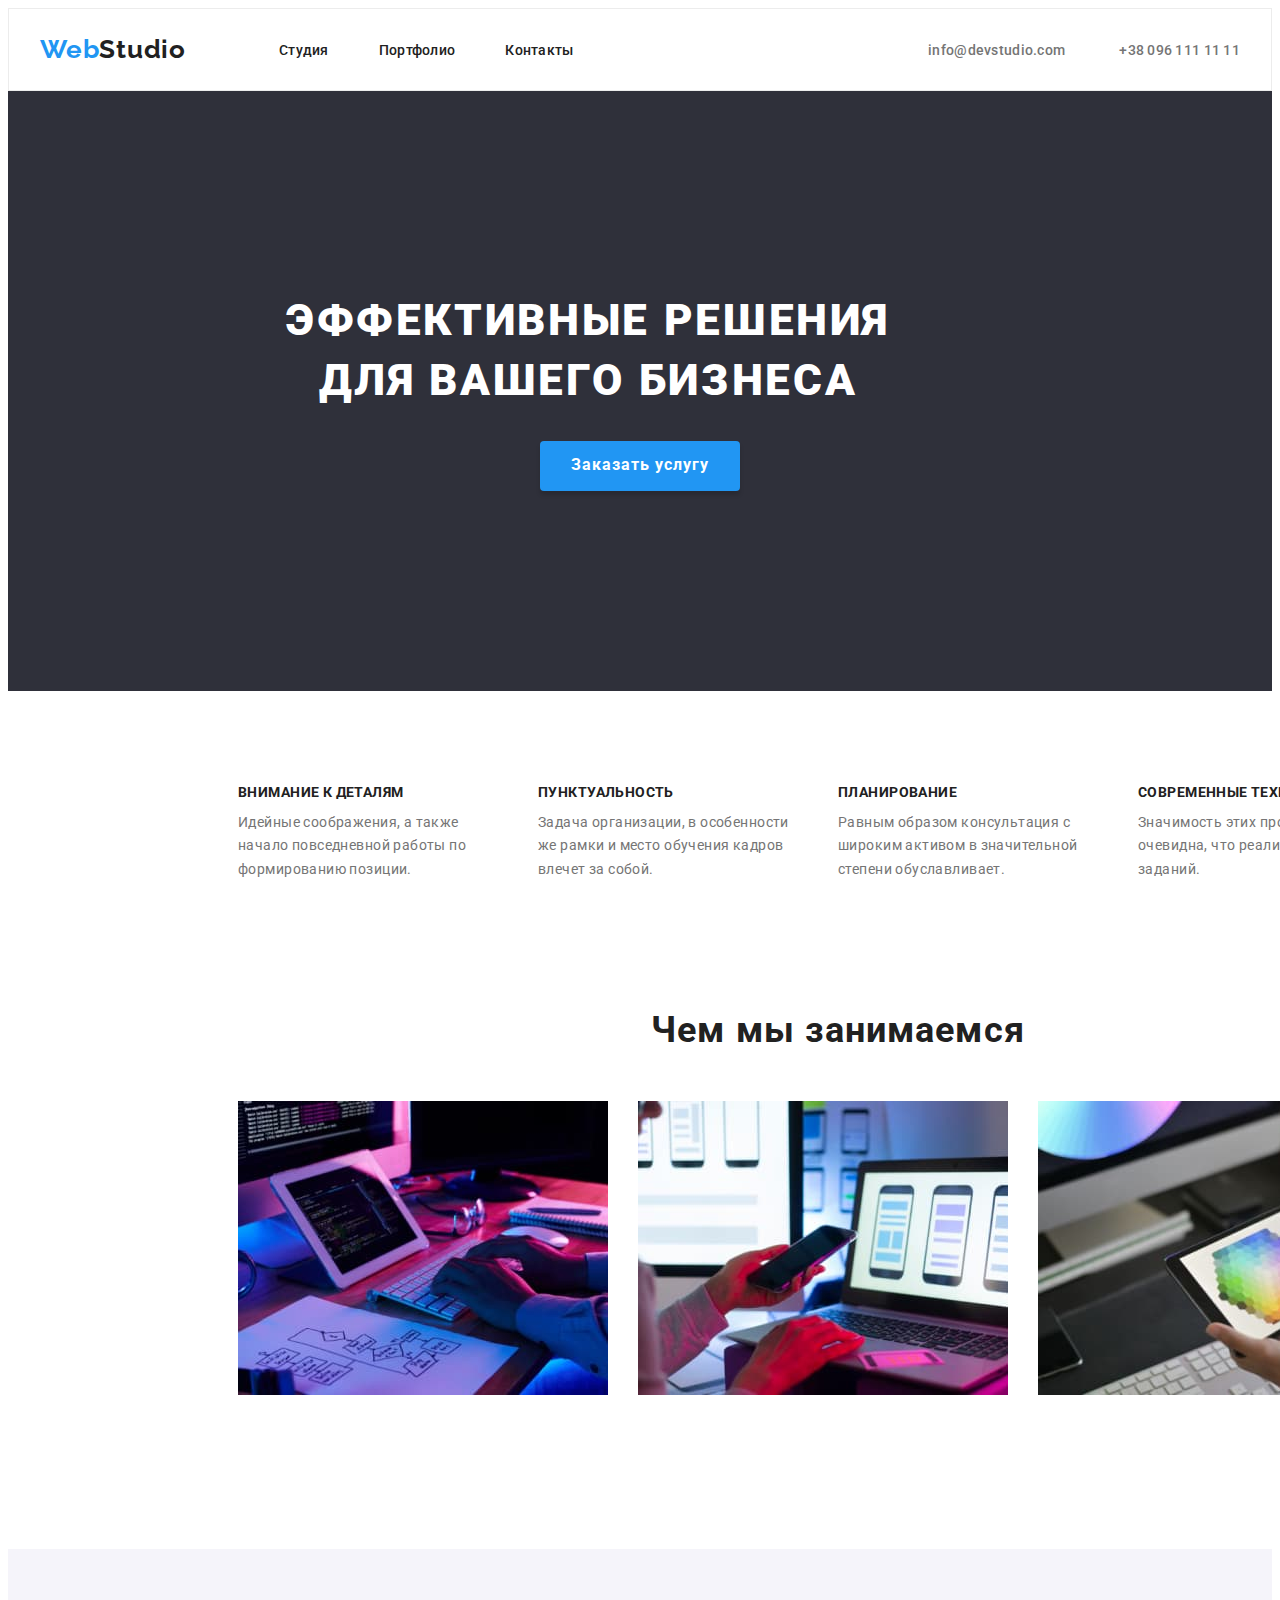
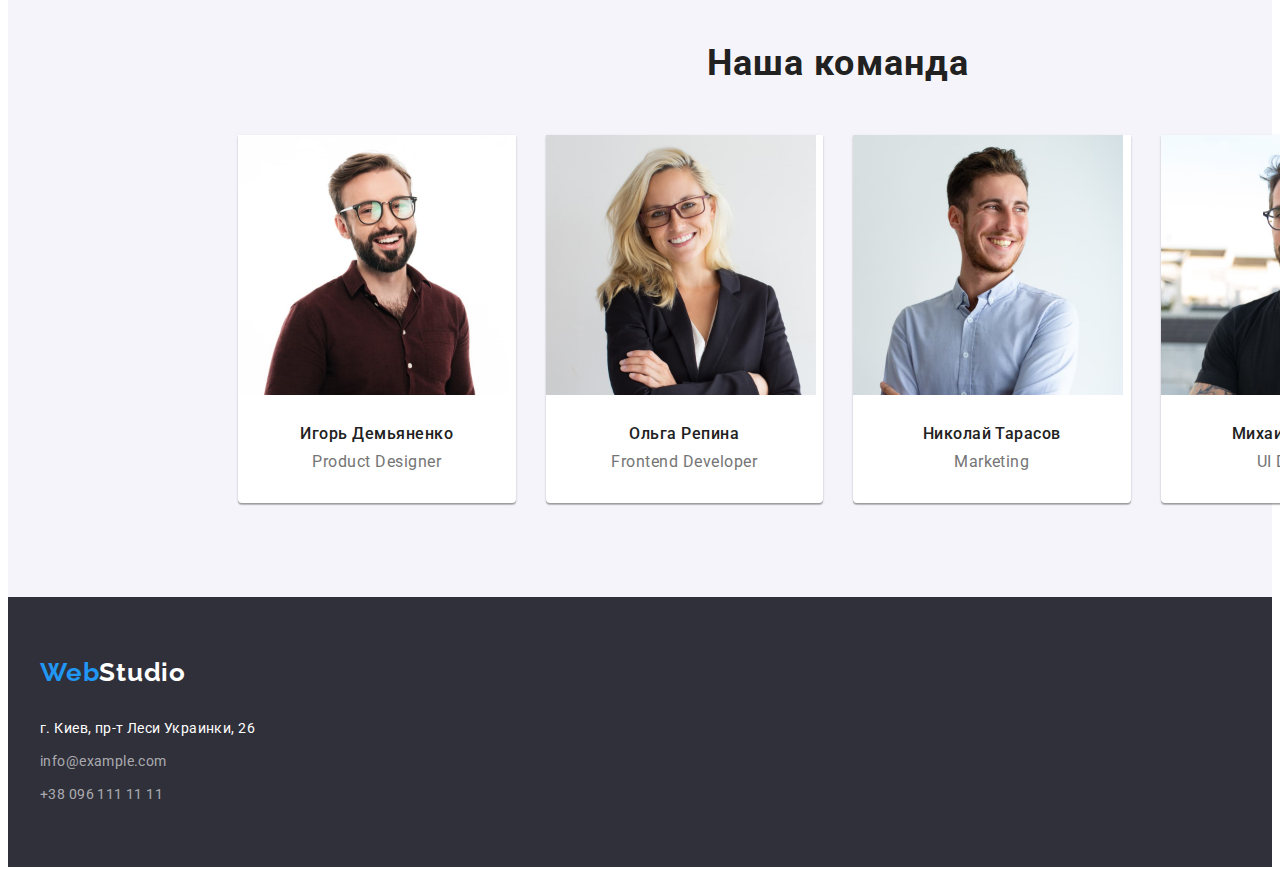
<file: index.html>
<!DOCTYPE html>
<html lang="ru">
  <head>
    <meta charset="UTF-8" />
    <meta http-equiv="X-UA-Compatible" content="IE=edge" />
    <meta name="viewport" content="width=device-width, initial-scale=1.0" />
    <title>Web Studio</title>
    <link rel="preconnect" href="https://fonts.googleapis.com" />
    <link rel="preconnect" href="https://fonts.gstatic.com" crossorigin />
    <link
      href="https://fonts.googleapis.com/css2?family=Raleway:wght@700&family=Roboto:wght@400;500;700;900&display=swap"
      rel="stylesheet"
    />
    <link
      rel="stylesheet"
      href="https://cdnjs.cloudflare.com/ajax/libs/modern-normalize/1.1.0/modern-normalize.min.css"
      integrity="sha512-wpPYUAdjBVSE4KJnH1VR1HeZfpl1ub8YT/NKx4PuQ5NmX2tKuGu6U/JRp5y+Y8XG2tV+wKQpNHVUX03MfMFn9Q=="
      crossorigin="anonymous"
      referrerpolicy="no-referrer"
    />
    <link rel="stylesheet" href="./style.css" />
  </head>
  <body>
    <header class="header">
      <div class="container">
        <a href="./index.html" class="header-logo link"
          >Web<span class="header-logo-text">Studio</span></a
        >
        <nav class="header-nav">
          <ul class="header-list list">
            <li class="header-item">
              <a href="./index.html" class="header-link link">Студия</a>
            </li>
            <li class="header-item">
              <a href="./portfolio.html" class="header-link link">Портфолио</a>
            </li>
            <li class="header-item">
              <a href="" class="header-link link">Контакты</a>
            </li>
          </ul>
        </nav>
        <div class="header-contacts">
          <a href="mailto:info@devstudio.com" class="header-mail link"
            >info@devstudio.com</a
          >
          <a href="tel:+380961111111" class="header-tel link"
            >+38 096 111 11 11</a
          >
        </div>
      </div>
    </header>
    <main>
      <section class="hero-hat">
        <div class="container">
          <div class="hero-content">
            <h1 class="hero-hat-title">
              Эффективные решения для вашего бизнеса
            </h1>
            <button type="button" class="hero-btn">Заказать услугу</button>
          </div>
        </div>
      </section>
      <section class="hero-about">
        <div class="container">
          <ul class="hero-about-list list">
            <li class="hero-about-item">
              <h3 class="hero-about-title">Внимание к деталям</h3>
              <p class="hero-about-text">
                Идейные соображения, а также начало повседневной работы по
                формированию позиции.
              </p>
            </li>
            <li class="hero-about-item">
              <h3 class="hero-about-title">Пунктуальность</h3>
              <p class="hero-about-text">
                Задача организации, в особенности же рамки и место обучения
                кадров влечет за собой.
              </p>
            </li>
            <li class="hero-about-item">
              <h3 class="hero-about-title">Планирование</h3>
              <p class="hero-about-text">
                Равным образом консультация с широким активом в значительной
                степени обуславливает.
              </p>
            </li>
            <li class="hero-about-item">
              <h3 class="hero-about-title">Современные технологии</h3>
              <p class="hero-about-text">
                Значимость этих проблем настолько очевидна, что реализация
                плановых заданий.
              </p>
            </li>
          </ul>
        </div>
      </section>
      <section class="hero-main">
        <div class="container">
          <h2 class="hero-main-title">Чем мы занимаемся</h2>
          <div class="hero-photos">
            <ul class="hero-main-list list">
              <li class="hero-main-item">
                <img
                  src="./images/img1.jpg"
                  alt="Чем мы занимаемся 1"
                  width="370"
                  height="294"
                />
              </li>
              <li class="hero-main-item">
                <img
                  src="./images/img2.jpg"
                  alt="Чем мы занимаемся 2"
                  width="370"
                  height="294"
                />
              </li>
              <li class="hero-main-item">
                <img
                  src="./images/img3.jpg"
                  alt="Чем мы занимаемся 3"
                  width="370"
                  height="294"
                />
              </li>
            </ul>
          </div>
        </div>
      </section>
      <section class="hero-team">
        <div class="container">
          <h2 class="hero-team-title">Наша команда</h2>
          <ul class="hero-team-list list">
            <li class="hero-team-item">
              <img
                src="./images/teammate1.jpg"
                alt="Игорь Демьяненко"
                width="270"
                height="260"
              />
              <div class="hero-team-disc">
                <h3 class="team-title">Игорь Демьяненко</h3>
                <p class="job-title">Product Designer</p>
              </div>
            </li>
            <li class="hero-team-item">
              <img
                src="./images/teammate2.jpg"
                alt="Ольга Репина"
                width="270"
                height="260"
              />
              <div class="hero-team-disc">
                <h3 class="team-title">Ольга Репина</h3>
                <p class="job-title">Frontend Developer</p>
              </div>
            </li>
            <li class="hero-team-item">
              <img
                src="./images/teammate3.jpg"
                alt="Николай Тарасов"
                width="270"
                height="260"
              />
              <div class="hero-team-disc">
                <h3 class="team-title">Николай Тарасов</h3>
                <p class="job-title">Marketing</p>
              </div>
            </li>
            <li class="hero-team-item">
              <img
                src="./images/teammate4.jpg"
                alt="Михаил Ермаков"
                width="270"
                height="260"
              />
              <div class="hero-team-disc">
                <h3 class="team-title">Михаил Ермаков</h3>
                <p class="job-title">UI Designer</p>
              </div>
            </li>
          </ul>
        </div>
      </section>
    </main>
    <footer class="footer">
      <div class="container">
        <div class="footer-logo">
          <a href="./index.html" class="footer-logo link"
            >Web<span class="footer-logo-text">Studio</span></a
          >
        </div>
        <address class="contacts-address">
          <ul class="footer-list list">
            <li class="footer-list-item">
              <p class="footer-adr-text">г. Киев, пр-т Леси Украинки, 26</p>
            </li>
            <li class="footer-list-item">
              <a href="mailto:info@example.com" class="footer-mail link"
                >info@example.com</a
              >
            </li>
            <li class="footer-list-item">
              <a href="tel:+380961111111" class="footer-tel link"
                >+38 096 111 11 11</a
              >
            </li>
          </ul>
        </address>
      </div>
    </footer>
  </body>
</html>
</file>
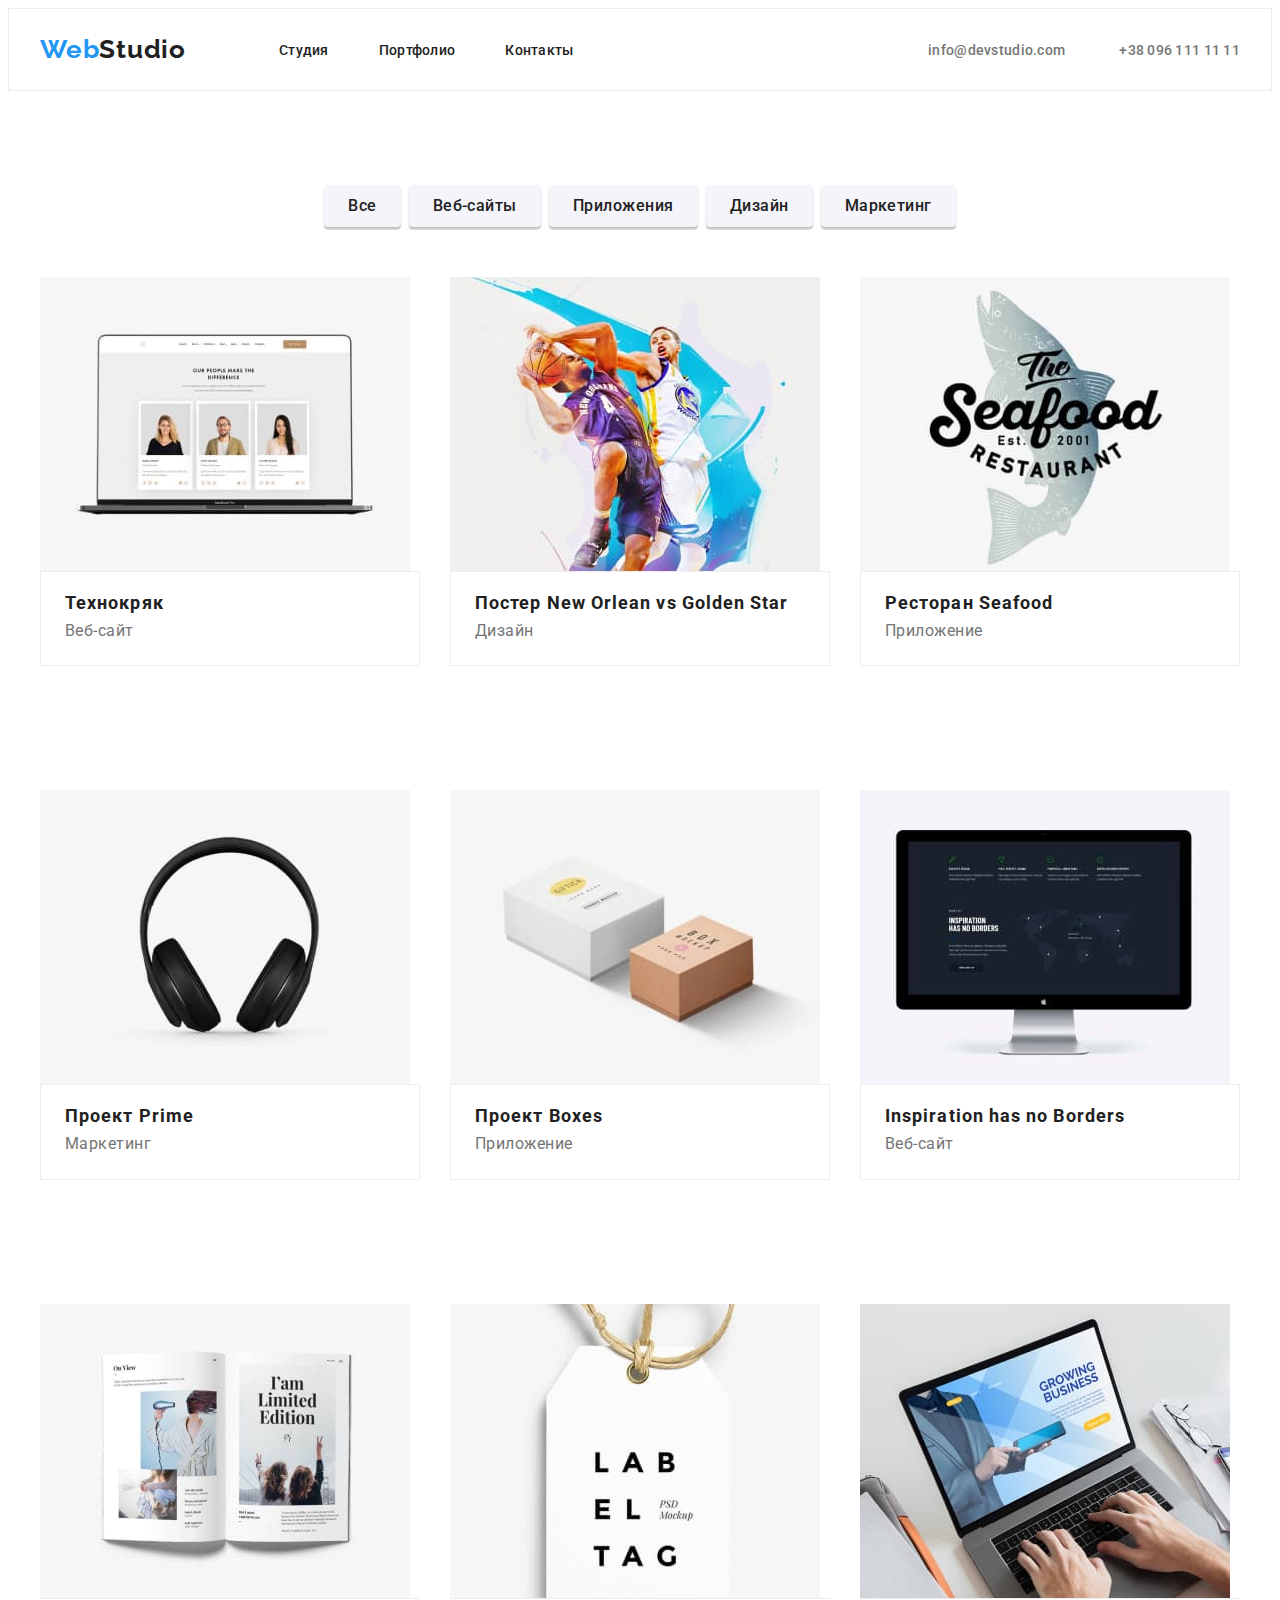
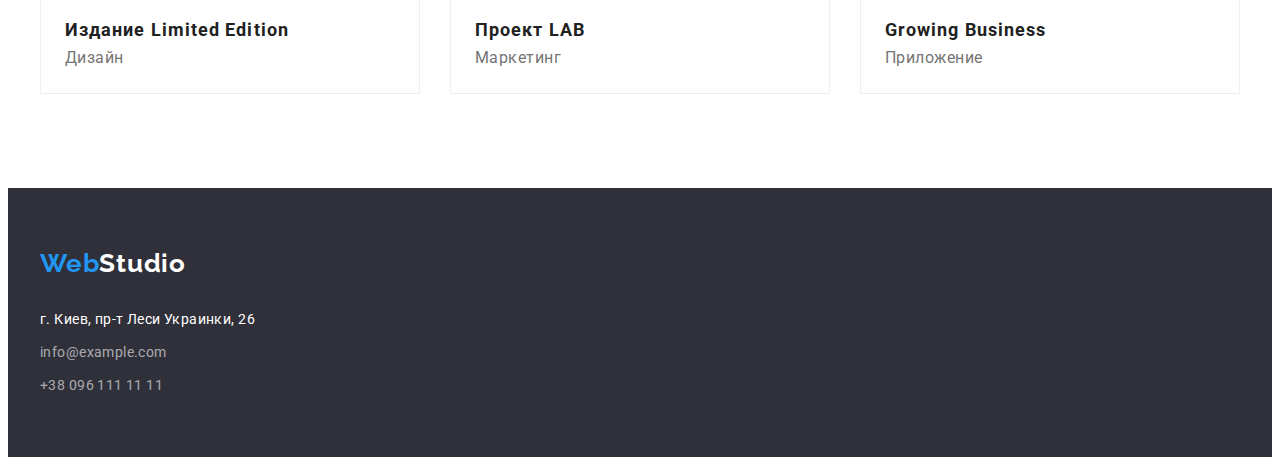
<file: portfolio.html>
<!DOCTYPE html>
<html lang="ru">
  <head>
    <meta charset="UTF-8" />
    <meta http-equiv="X-UA-Compatible" content="IE=edge" />
    <meta name="viewport" content="width=device-width, initial-scale=1.0" />
    <title>Web Studio</title>
    <link rel="preconnect" href="https://fonts.googleapis.com" />
    <link rel="preconnect" href="https://fonts.gstatic.com" crossorigin />
    <link
      href="https://fonts.googleapis.com/css2?family=Raleway:wght@700&family=Roboto:wght@400;500;700;900&display=swap"
      rel="stylesheet"
    />
    <link
      rel="stylesheet"
      href="https://cdnjs.cloudflare.com/ajax/libs/modern-normalize/1.1.0/modern-normalize.min.css"
      integrity="sha512-wpPYUAdjBVSE4KJnH1VR1HeZfpl1ub8YT/NKx4PuQ5NmX2tKuGu6U/JRp5y+Y8XG2tV+wKQpNHVUX03MfMFn9Q=="
      crossorigin="anonymous"
      referrerpolicy="no-referrer"
    />
    <link rel="stylesheet" href="./style.css" />
  </head>
  <body>
    <header class="header">
      <div class="container">
        <a href="./index.html" class="header-logo link"
          >Web<span class="header-logo-text">Studio</span></a
        >
        <nav class="header-nav">
          <ul class="header-list list">
            <li class="header-item">
              <a href="./index.html" class="header-link link">Студия</a>
            </li>
            <li class="header-item">
              <a href="./portfolio.html" class="header-link link">Портфолио</a>
            </li>
            <li class="header-item">
              <a href="" class="header-link link">Контакты</a>
            </li>
          </ul>
        </nav>
        <div class="header-contacts">
          <a href="mailto:info@devstudio.com" class="header-mail link"
            >info@devstudio.com</a
          >
          <a href="tel:+380961111111" class="header-tel link"
            >+38 096 111 11 11</a
          >
        </div>
      </div>
    </header>
    <main>
      <section class="portfolio">
        <div class="container">
          <div class="main-buttons">
            <ul class="main-buttons-list list">
              <li>
                <button type="button" class="main-buttons-item">Все</button>
              </li>
              <li>
                <button type="button" class="main-buttons-item">
                  Веб-сайты
                </button>
              </li>
              <li>
                <button type="button" class="main-buttons-item">
                  Приложения
                </button>
              </li>
              <li>
                <button type="button" class="main-buttons-item">Дизайн</button>
              </li>
              <li>
                <button type="button" class="main-buttons-item">
                  Маркетинг
                </button>
              </li>
            </ul>
          </div>
          <h2 class="visually-hidden">Gallery</h2>
          <div class="gallery">
            <ul class="portfolio-list list">
              <li class="portfolio-item">
                <article class="card">
                  <div class="card-thumb">
                    <img
                      src="./images/techo_crack_img_1.jpg"
                      alt="Веб сайты"
                      width="370"
                    />
                  </div>
                  <div class="card-content">
                    <h3 class="portfolio-title">Технокряк</h3>
                    <p class="portfolio-after-title">Веб-сайт</p>
                  </div>
                </article>
              </li>
              <li class="portfolio-item">
                <article class="card">
                  <div class="card-thumb">
                    <img
                      src="./images/new_orlean_golden_star_img_2.jpg"
                      alt="Дизайн"
                      width="370"
                    />
                  </div>
                  <div class="card-content">
                    <h3 class="portfolio-title">
                      Постер New Orlean vs Golden Star
                    </h3>
                    <p class="portfolio-after-title">Дизайн</p>
                  </div>
                </article>
              </li>
              <li class="portfolio-item">
                <article class="card">
                  <div class="card-thumb">
                    <img
                      src="./images/rest_seafood_3.jpg"
                      alt="Приложения"
                      width="370"
                    />
                  </div>
                  <div class="card-content">
                    <h3 class="portfolio-title">Ресторан Seafood</h3>
                    <p class="portfolio-after-title">Приложение</p>
                  </div>
                </article>
              </li>
              <li class="portfolio-item">
                <article class="card">
                  <div class="card-thumb">
                    <img
                      src="./images/prime_project_img_4.jpg"
                      alt="Маркетинг"
                      width="370"
                    />
                  </div>
                  <div class="card-content">
                    <h3 class="portfolio-title">Проект Prime</h3>
                    <p class="portfolio-after-title">Маркетинг</p>
                  </div>
                </article>
              </li>
              <li class="portfolio-item">
                <article class="card">
                  <div class="card-thumb">
                    <img
                      src="./images/boxes_project_5.jpg"
                      alt="Приложения"
                      width="370"
                    />
                  </div>
                  <div class="card-content">
                    <h3 class="portfolio-title">Проект Boxes</h3>
                    <p class="portfolio-after-title">Приложение</p>
                  </div>
                </article>
              </li>
              <li class="portfolio-item">
                <article class="card">
                  <div class="card-thumb">
                    <img
                      src="./images/insp_no_borders_img_6.jpg"
                      alt="Веб сайты"
                      width="370"
                    />
                  </div>
                  <div class="card-content">
                    <h3 class="portfolio-title">Inspiration has no Borders</h3>
                    <p class="portfolio-after-title">Веб-сайт</p>
                  </div>
                </article>
              </li>
              <li class="portfolio-item">
                <article class="card">
                  <div class="card-thumb">
                    <img
                      src="./images/issue_limited_img_7.jpg"
                      alt="Дизайн"
                      width="370"
                    />
                  </div>
                  <div class="card-content">
                    <h3 class="portfolio-title">Издание Limited Edition</h3>
                    <p class="portfolio-after-title">Дизайн</p>
                  </div>
                </article>
              </li>
              <li class="portfolio-item">
                <article class="card">
                  <div class="card-thumb">
                    <img
                      src="./images/lab_project_img_8.jpg"
                      alt="Маркетинг"
                      width="370"
                    />
                  </div>
                  <div class="card-content">
                    <h3 class="portfolio-title">Проект LAB</h3>
                    <p class="portfolio-after-title">Маркетинг</p>
                  </div>
                </article>
              </li>
              <li class="portfolio-item">
                <article class="card">
                  <div class="card-thumb">
                    <img
                      src="./images/grow_business_img_9.jpg"
                      alt="Приложения"
                      width="370"
                    />
                  </div>
                  <div class="card-content">
                    <h3 class="portfolio-title">Growing Business</h3>
                    <p class="portfolio-after-title">Приложение</p>
                  </div>
                </article>
              </li>
            </ul>
          </div>
        </div>
      </section>
    </main>
    <footer class="footer">
      <div class="container">
        <div class="footer-logo">
          <a href="./index.html" class="footer-logo link"
            >Web<span class="footer-logo-text">Studio</span></a
          >
        </div>
        <address class="contacts-address">
          <ul class="footer-list list">
            <li class="footer-list-item">
              <p class="footer-adr-text">г. Киев, пр-т Леси Украинки, 26</p>
            </li>
            <li class="footer-list-item">
              <a href="mailto:info@example.com" class="footer-mail link"
                >info@example.com</a
              >
            </li>
            <li class="footer-list-item">
              <a href="tel:+380961111111" class="footer-tel link"
                >+38 096 111 11 11</a
              >
            </li>
          </ul>
        </address>
      </div>
    </footer>
  </body>
</html>
</file>
<file: style.css>
:root {
  --first-title-color: #212121;
  --second-title-color: #ffffff;
  --text-color: #757575;
  --hover-color: #2196f3;
  --portfolio-item-gap: 30px;
}

p,
h1,
h2,
h3 {
  margin: 0;
}

ul {
  margin: 0;
  padding-left: 0;
}

address {
  font-style: normal;
}

img {
  display: block;
  max-width: 100%;
  height: auto;
}

body {
  font-family: "Roboto", sans-serif;
}

.list {
  list-style: none;
}

.link {
  text-decoration: none;
}

.container {
  width: 1200px;
  margin-left: auto;
  margin-right: auto;
  padding-left: 15px;
  padding-right: 15px;
}
/* ----------------------HEADER-&-FOOTER---------------------- */
.header {
  border: 1px solid #ececec;
  padding-top: 25px;
  padding-bottom: 25px;
}

.footer {
  padding-top: 60px;
  padding-bottom: 60px;
}

.header > .container {
  display: flex;
  align-items: center;
}

.header-logo,
.footer-logo {
  font-family: "Raleway";
  font-weight: 700;
  font-size: 26px;
  line-height: 31px;
  letter-spacing: 0.03em;
  color: var(--hover-color);
  margin-right: 93px;
}

.header-logo-text {
  color: var(--first-title-color);
}

.footer-logo-text {
  color: var(--second-title-color);
}

.header-mail,
.header-tel {
  font-style: normal;
  font-weight: 500;
  font-size: 14px;
  line-height: 1.14;
  letter-spacing: 0.02em;
  color: var(--text-color);
}

.header-mail {
  margin-right: 50px;
}

.header-contacts {
  margin-left: auto;
}

.footer-mail,
.footer-tel {
  font-weight: 400;
  font-size: 14px;
  line-height: 1.7;
  letter-spacing: 0.03em;
  color: rgba(255, 255, 255, 0.6);
}

.footer-list-item {
  margin-top: 9px;
}

.header-link {
  font-weight: 500;
  font-size: 14px;
  line-height: 1.14;
  letter-spacing: 0.02em;
  color: var(--first-title-color);
  display: inline-block;
}

.header-list {
  display: flex;
  gap: 50px;
}

.header-link:hover,
.header-link:focus,
.header-mail:hover,
.header-mail:focus,
.header-tel:hover,
.header-tel:focus,
.footer-mail:hover,
.footer-mail:focus,
.footer-tel:hover,
.footer-tel:focus {
  color: var(--hover-color);
}

.footer {
  background: #2f303a;
}

.footer-adr-text {
  font-weight: 400;
  font-size: 14px;
  line-height: 1.7;
  letter-spacing: 0.03em;
  color: #ffffff;
  padding-top: 20px;
}

/* ----------------------HERO---------------------- */

.hero-hat {
  background: #2f303a;
}

.hero-team {
  background: #f5f4fa;
}

.hero-hat-title {
  font-weight: 900;
  font-size: 44px;
  line-height: 1.36;
  text-align: center;
  letter-spacing: 0.06em;
  text-transform: uppercase;
  color: var(--second-title-color);
  max-width: 696px;
}

.hero-content {
  padding: 200px;
}

.hero-btn {
  cursor: pointer;
  font-family: inherit;
  font-weight: 700;
  font-size: 16px;
  line-height: 1.8;
  letter-spacing: 0.06em;
  color: #ffffff;
  background: var(--hover-color);
  box-shadow: 0px 4px 4px rgba(0, 0, 0, 0.15);
  border-radius: 4px;
  border-color: transparent;
  display: block;
  margin: 30px auto 0;
  min-width: 200px;
  min-height: 50px;
}

.hero-about-title {
  font-weight: 700;
  font-size: 14px;
  line-height: 1.14;
  letter-spacing: 0.03em;
  text-transform: uppercase;
  color: var(--first-title-color);
}

.hero-about {
  padding: 94px 215px 0px;
}

.hero-about-text {
  font-weight: 400;
  font-size: 14px;
  line-height: 1.7;
  letter-spacing: 0.03em;
  color: var(--text-color);
  margin-top: 10px;
}

.hero-about-list {
  display: flex;
  gap: 30px;
}

.hero-about-item {
  width: 270px;
  height: 101px;
  margin-bottom: 30px;
}

.hero-about-item:last-child {
  margin-bottom: 0px;
}

.hero-main {
  padding: 94px 215px;
}

.hero-main-list {
  display: flex;
  gap: 30px;
}

.hero-main-item:not(:last-child) {
  margin-bottom: 30px;
}

.hero-photos {
  margin: 50px auto 30px;
}

.hero-main-title,
.hero-team-title {
  font-weight: 700;
  font-size: 36px;
  line-height: 1.16;
  text-align: center;
  letter-spacing: 0.03em;
  color: var(--first-title-color);
}

.team-title {
  font-weight: 500;
  font-size: 16px;
  line-height: 1.1;
  text-align: center;
  letter-spacing: 0.03em;
  color: var(--first-title-color);
}

.hero-team {
  padding: 94px 215px;
}

.hero-team-list {
  display: flex;
  gap: 30px;
  margin-top: 50px;
  height: 368px;
}

.hero-team-disc {
  padding-top: 30px;
}

.hero-team-item {
  width: calc((100% - 90px) / 4);
  background: var(--second-title-color);
  box-shadow: 0px 1px 3px rgba(0, 0, 0, 0.12), 0px 1px 1px rgba(0, 0, 0, 0.14),
    0px 2px 1px rgba(0, 0, 0, 0.2);
  border-radius: 0px 0px 4px 4px;
}

.job-title {
  margin-top: 10px;
  font-weight: 400;
  font-size: 16px;
  line-height: 1.1;
  text-align: center;
  letter-spacing: 0.03em;
  color: var(--text-color);
}

/* -------------------PORTFOLIO-PAGE------------------- */

.visually-hidden {
  position: absolute;
  width: 1px;
  height: 1px;
  margin: -1px;
  border: 0;
  padding: 0;

  white-space: nowrap;
  clip-path: inset(100%);
  clip: rect(0 0 0 0);
  overflow: hidden;
}

.main-buttons-item {
  cursor: pointer;
  font-family: "Roboto";
  font-weight: 500;
  font-size: 16px;
  line-height: 1.6;
  text-align: center;
  letter-spacing: 0.03em;
  color: var(--first-title-color);
  background: #f5f4fa;
  border-radius: 4px;
  border-color: transparent;
  box-shadow: 0px 3px 1px rgba(0, 0, 0, 0.1), 0px 1px 2px rgba(0, 0, 0, 0.08),
    0px 2px 2px rgba(0, 0, 0, 0.12);
  border-radius: 4px;
  padding: 6px 22px;
}

.main-buttons-item:hover,
.main-buttons-item:focus {
  background: var(--hover-color);
  color: var(--second-title-color);
  box-shadow: 0px 3px 1px rgba(0, 0, 0, 0.1), 0px 1px 2px rgba(0, 0, 0, 0.08),
    0px 2px 2px rgba(0, 0, 0, 0.12);
  border-radius: 4px;
}

.main-buttons-list {
  display: flex;
  justify-content: center;
  gap: 8px;
  margin-top: 94px;
  margin-bottom: 50px;
}

/* -------------------GALLERY------------------- */

.portfolio-title {
  font-weight: 700;
  font-size: 18px;
  letter-spacing: 0.06em;
  color: var(--first-title-color);
}

.portfolio-after-title {
  font-weight: 400;
  font-size: 16px;
  line-height: 1.8;
  letter-spacing: 0.03em;
  color: var(--text-color);
}

.portfolio-list {
  display: flex;
  flex-wrap: wrap;
  padding: 0;
  margin: 0;
  margin-left: calc(-1 * var(--portfolio-item-gap));
  margin-top: calc(-1 * var(--portfolio-item-gap));
}

.portfolio-list > .portfolio-item {
  flex-basis: calc(100% / 3 - var(--portfolio-item-gap));
  margin-left: var(--portfolio-item-gap);
  margin-top: var(--portfolio-item-gap);
  margin-bottom: 94px;
}

.portfolio-title {
  margin-top: 20px;
  margin-left: 24px;
}

.portfolio-after-title {
  margin-top: 4px;
  margin-bottom: 20px;
  margin-left: 24px;
}

.card-content {
  background: #ffffff;
  border: 1px solid #eeeeee;
}
</file>
